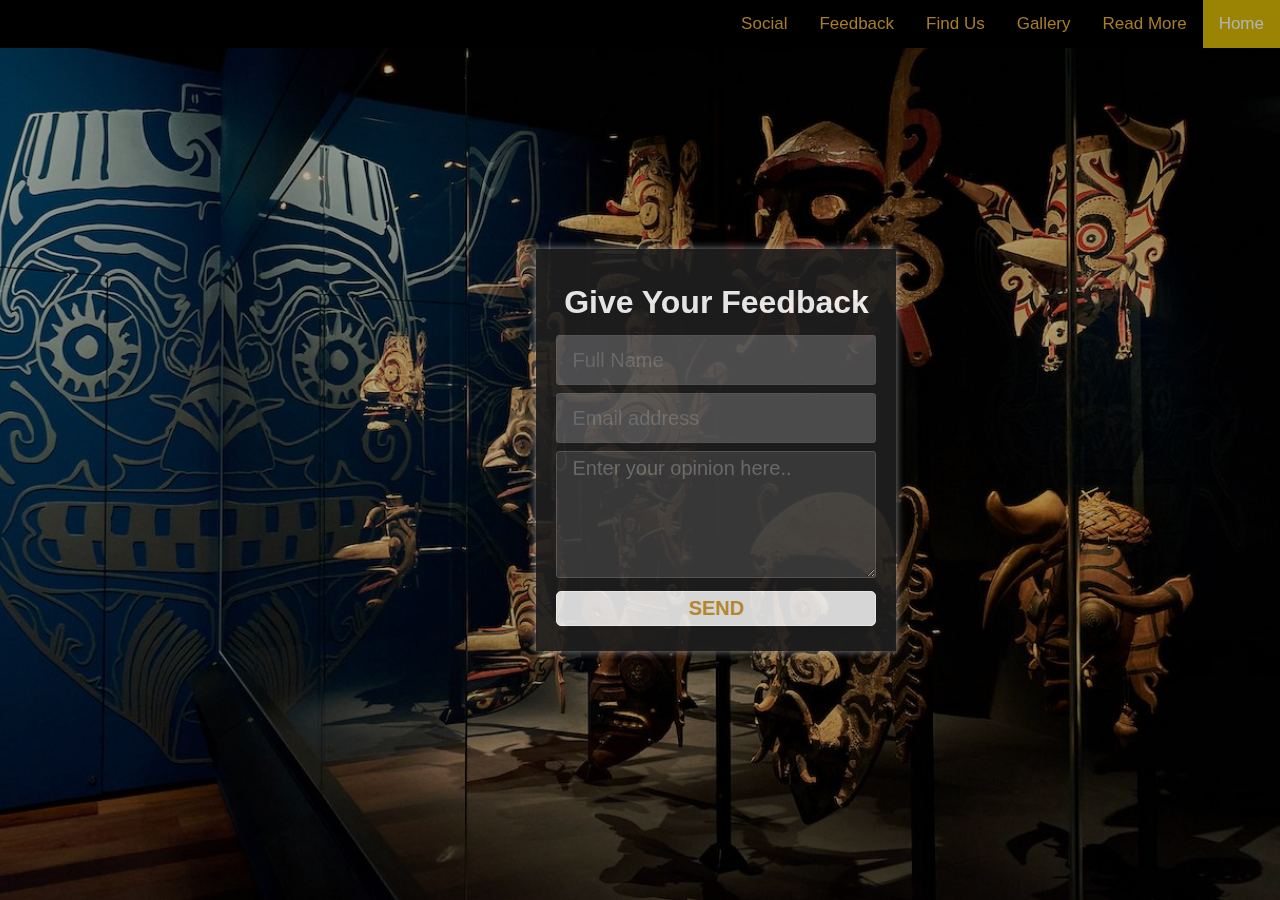
<file: feedback.html>
<!DOCTYPE html>
<html>
<head>
    <tittle>feedback form design</tittle>
    <link rel="stylesheet" type="text/css" href="feedback.css">

   
</head>
<body>
   
<section>
<div class="topnav" id="myTopnav">
    <a href="index.html"
    class="active">Home</a>
    <a href="read more.html">Read More</a>
    <a href="gallery.html">Gallery</a>
    <a href="find out.html">Find Us</a>
    <a href="feedback.html">Feedback</a>
    <a href="social media.html">Social</a>
    <a href="javascript:void(0);"
    class="icon" onclick="myFunction()">
<i class="fa fa-bars"></i>
</a>
</div>
</section>
    <div class="class">
        <form method="post" action="https://script.google.com/macros/s/AKfycby8KeD-s6NVk04L0gjNpUuAkvQoizMWPDPz72TPxZqzd8W0lALb0nIQtQdQxCaHNlmB/exec" name="feedback-form">
            <h1>Give Your Feedback</h1>
            <div class="id">
            <input type="text" name="your-name" placeholder="Full Name">
            <i class="far far-user"></i>
            <div class="id">
                <input type="email" name="your-email"  placeholder="Email address">
                <i class="far fa-envelope"></i>
            </div>
                <textarea cols="15" rows="5" name="message" placeholder="Enter your opinion here.."></textarea>
                <button>SEND</button>

              
                
            </div>
        </form>
       
    </div>

      <script src="google sheet.js"></script>

      

</body>



</html>
</file>
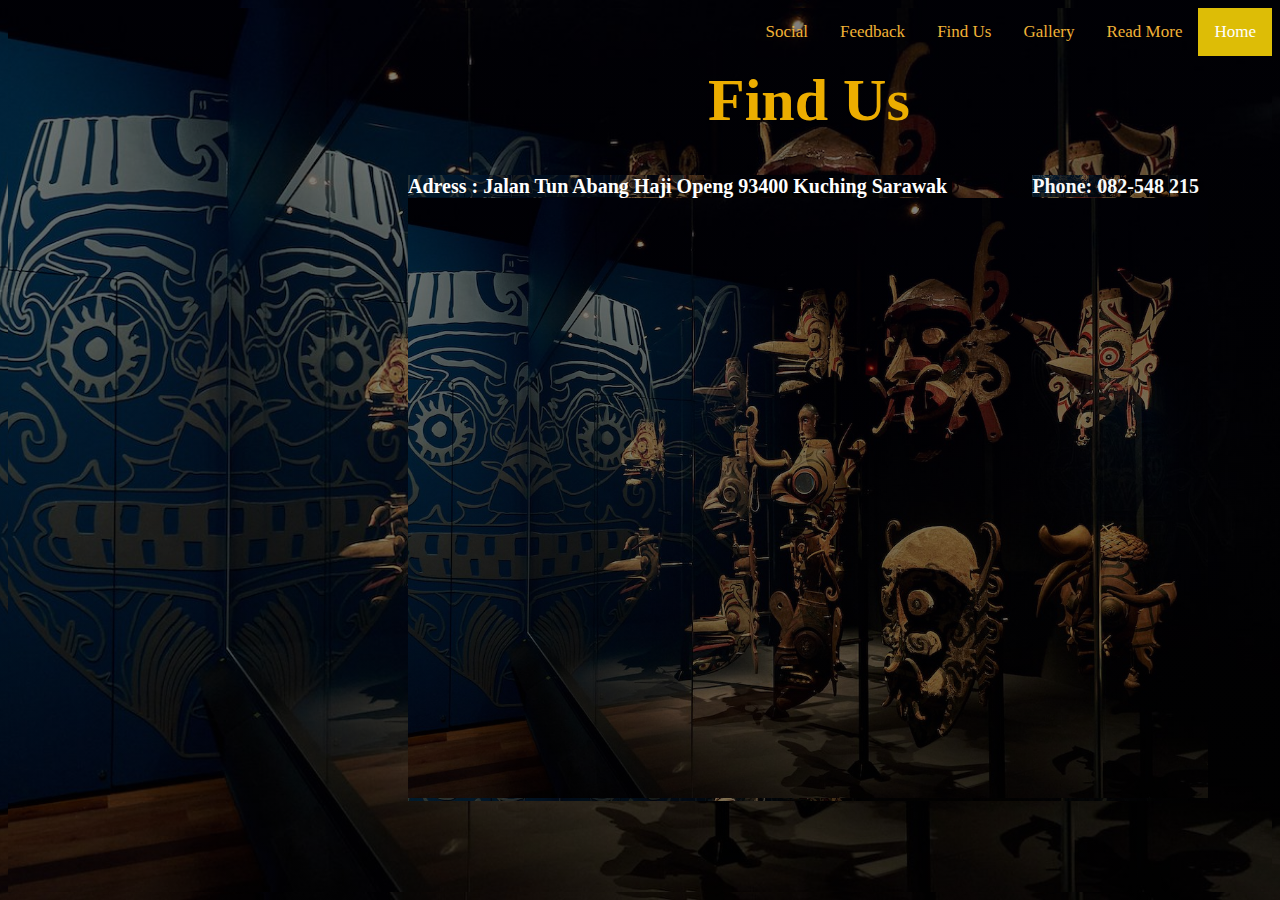
<file: find out.html>
<html>
    <head>
            <title>Find Out</title>
            <link rel="stylesheet" href="find out.css">

            <div class="topnav" id="myTopnav">
                <a href="index.html"
                class="active">Home</a>
                <a href="read more.html">Read More</a>
                <a href="gallery.html">Gallery</a>
                <a href="find out.html">Find Us</a>
                <a href="feedback.html">Feedback</a>
                <a href="social media.html">Social</a>
                <a href="javascript:void(0);"
                class="icon" onclick="myFunction()">
            <i class="fa fa-bars"></i>
            </a>
            </div>
    </head>

    <body>
        <h1>Find Us</h1>

        <p1>
            <strong>Adress :
                    Jalan Tun Abang Haji Openg 
                    93400 Kuching Sarawak
            </strong>
        </p1>

        <p2>
            <strong>Phone:
                082-548 215
            </strong>
        </p2>

        <p3><iframe src="https://www.google.com/maps/embed?pb=!1m18!1m12!1m3!1d3988.3480886587226!2d110.3398038745592!3d1.555490260881219!2m3!1f0!2f0!3f0!3m2!1i1024!2i768!4f13.1!3m3!1m2!1s0x31fba731a02a0425%3A0x79aaa9b1d4a20d4f!2sBorneo%20Cultures%20Museum!5e0!3m2!1sen!2smy!4v1698119898910!5m2!1sen!2smy" width="800" height="600" style="border:0;" allowfullscreen="" loading="lazy" referrerpolicy="no-referrer-when-downgrade"></iframe></p3>

       
      
    </body>

   
</html>
</file>
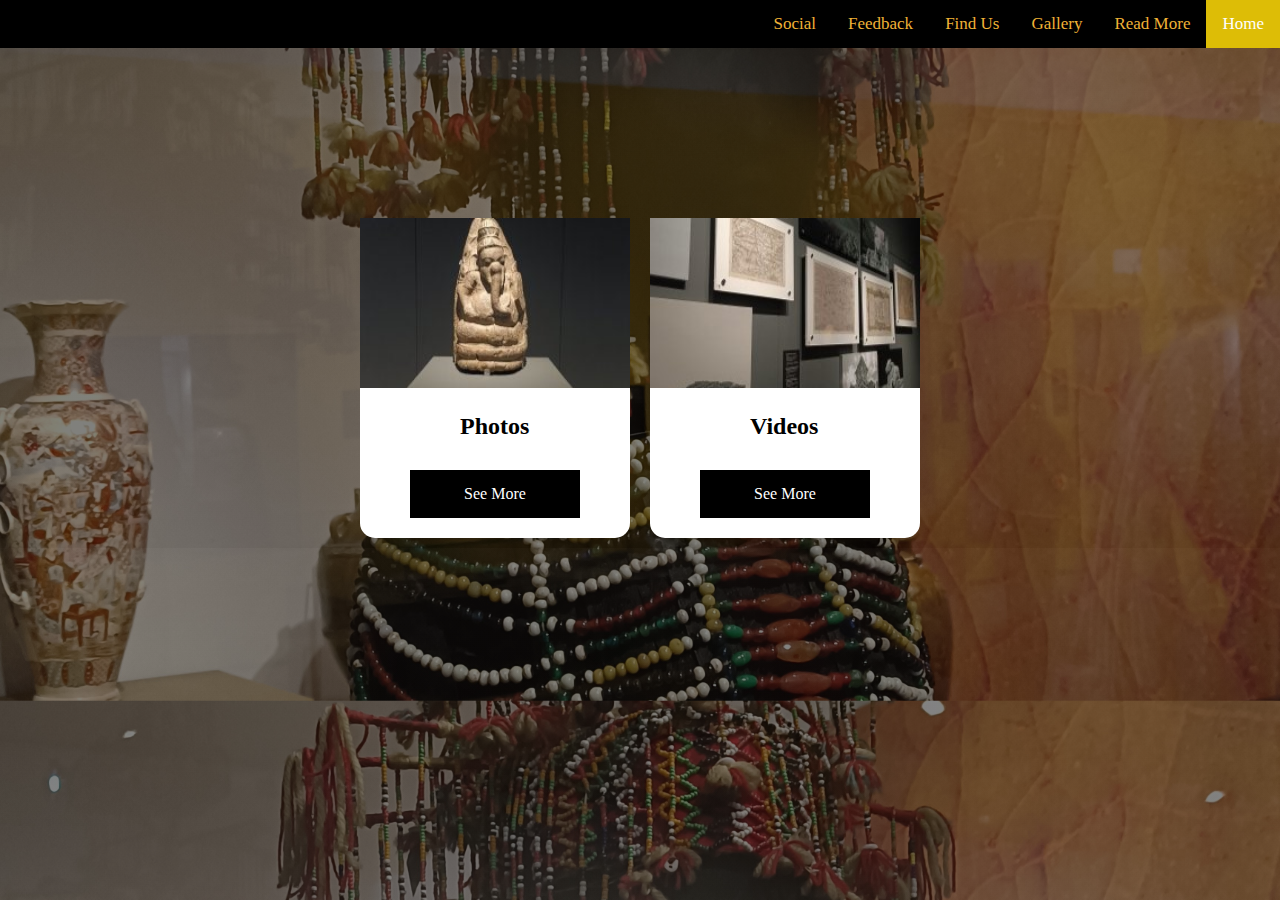
<file: gallery.html>
<!DOCTYPE html>
<html lang="en">
<head>
    <meta charset="UTF-8">
    <meta name="viewport" content="width-device-width,initial">
    <title>Responsive Card</title>
    <link rel="stylesheet" href="gallery.css">

    <div class="topnav" id="myTopnav">
        <a href="index.html"
        class="active">Home</a>
        <a href="read more.html">Read More</a>
        <a href="gallery.html">Gallery</a>
        <a href="find out.html">Find Us</a>
        <a href="feedback.html">Feedback</a>
        <a href="social media.html">Social</a>
        <a href="javascript:void(0);"
        class="icon" onclick="myFunction()">
    <i class="fa fa-bars"></i>
    </a>
    </div>
</head>

<body>

    <section class="container">
        <div class="card">
            <div class="card-image car-1"></div>
            <h2>Photos</h2>
            <a href="picture.html">See More</a>
        </div>
        <div class="card">
            <div class="card-image car-2"></div>
            <h2>Videos</h2>
            <a href="video.html">See More</a>
        </div>

    </section>
</body>


</html>
</file>
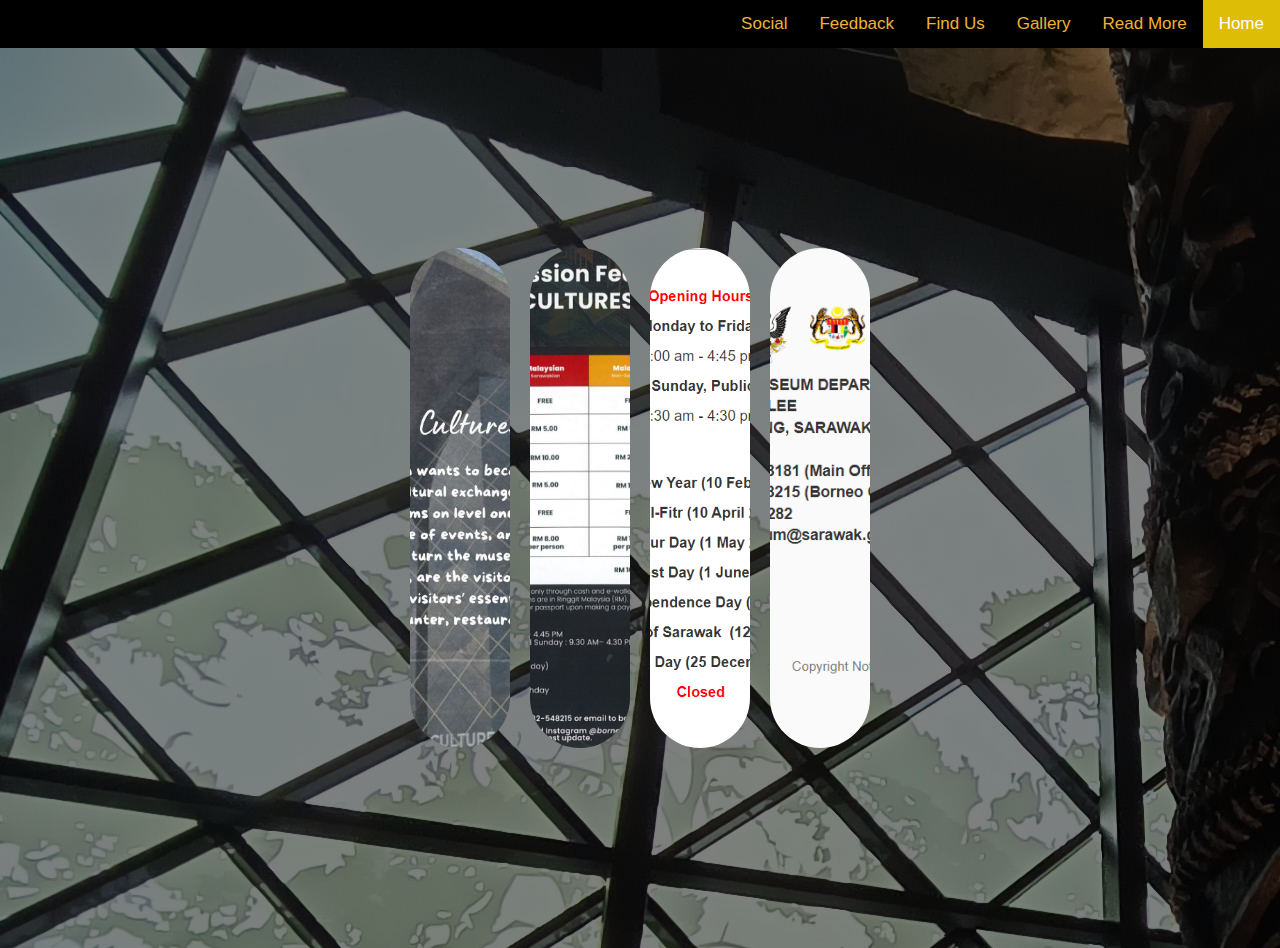
<file: read more.html>
<!DOCTYPE html>
<html>
   <head>
   <meta name="viewport" content="width=device-width,initial-scale=1.0">
   <link rel="stylesheet" href="read more.css">

   <div class="topnav" id="myTopnav">
      <a href="index.html"
      class="active">Home</a>
      <a href="read more.html">Read More</a>
      <a href="gallery.html">Gallery</a>
      <a href="find out.html">Find Us</a>
      <a href="feedback.html">Feedback</a>
      <a href="social media.html">Social</a>
      <a href="javascript:void(0);"
      class="icon" onclick="myFunction()">
  <i class="fa fa-bars"></i>
  </a>
  </div>
   </head>

   <body>
      <div class="container">
        <div class="gallery">
         <div class="img-box"><h3></h3></div>
         <div class="img-box"><h3></h3></div>
         <div class="img-box"><h3></h3></div>
         <div class="img-box"><h3></h3></div>
        </div>

        

      </div>
   


</body>
</html>
</file>
<file: feedback.css>
*{
    margin: 0;
    padding: 0;
    font-family: 'poppins',sans-serif;
    box-sizing: border-box;
    outline: none;
    color: rgb(255, 254, 254);
}
section{
    position: absolute;
    height: 100%;
    width: 100%;
    background: url(find\ out\ background.jpg);
    background-size: cover;
    background-position: center;
    filter: blur(0px) brightness(70%);
}
body{
    display: flex;
    min-height: 100vh;
    align-items: center;
    justify-content: center;
}
.class{
    width: 360px;
    background: #202020;
    box-shadow: 0 0 8px rgba(250,250,250,0.6);
    opacity: 0.9;
}
.class form{
    width: 100%;
    text-align: center;
    padding: 25px 20px;
}
form h1{
    padding: 10px 0;
}
form .id{
    position: relative;
}
.id i{
    position: absolute;
    font-size: 20px;
    top: 50%;
    right: 20px;
    transform: translateY(-50%);
}
form input{
    width: 100%;
    height: 50px;
    margin: 4px 0;
    border: 1px solid #5c5c5c;
    border-radius: 3px;
    background: #555455;
    padding: 0 15px;
    padding-right: 45px;
    font-size: 20px;
}
form textarea{
    padding: 5px 15px;
    border: 1px solid #5c5c5c;
    border-radius: 3px;
    background: #3e3e3e;
    font-size: 20px;
    width: 100%;
    margin: 4px 0;
}
form button{
    margin-top: 5px;
    color: #222;
    width: 100%;
    font-size: 20px;
    font-weight: 800;
    cursor: pointer;
    border-radius: 5px;
    transition: 0.10s ease;
    text-decoration: none;
    color: #c79736;
    padding: 5px 20px;
    border: 1px solid #ffffff;
    
    
}

form button href{
    margin-top: 5px;
    color: #222;
    width: 100%;
    font-size: 20px;
    font-weight: 800;
    cursor: pointer;
    border-radius: 5px;
    transition: 0.10s ease;
    text-decoration: none;
    color: #ffaa00;
    padding: 5px 20px;
    border: 1px solid #ffffff;
    text-decoration: none;
}
form button:hover{
    background-color: #ee9b3d;
    color: #ffffff;
}
form input:focus,
form textarea:focus{
    border: 1px solid #ec2c2c;
    color: #ffffff;
    transition: all 0.3s ease;
}
form input:focus::placeholder,
form textarea:focus::placeholder{
    padding-left: 4px;
    color: #ffffff;
    transition: all 0.3s ease;
}
ul li a{
    margin-top: 5px;
    color: #222;
    width: 100%;
    font-size: 17px;
    font-weight: 100;
    cursor: pointer;
    border-radius: 5px;
    transition: 0.10s ease;
    text-decoration: none;
    color: #c79736;
    padding: 5px 20px;
    border: 1px solid #ffffff;
}
ul li a:hover{
    background-color: #fefdfd;
    color: #fca210;
}

.topnav{
    background-color: #000000;
    overflow: hidden;
    
  }
  
  .topnav a{
    float: right;
    display: block;
    color: #f0b236;
    text-align: center;
    padding: 14px 16px;
    text-decoration: none;
    font-size: 17px;
  }
  
  .topnav a:hover {
    background-color: #ddd;
    color: black;
  }
  
  .topnav a.active {
    background-color: #ddbd06;
    color: white;
  }
  
  .topnav .icon{
    display: none;
  }
</file>
<file: find out.css>
*{
    background-image: linear-gradient(rgba(0, 0, 9, 0.5), rgba(1, 1, 1, 0.5)), url("find\ out\ background.jpg");
    background-size: cover;
    background-position: center;
    
    
}
body h1{
    margin-top: 10px;
    margin-left: 700px;
    font-style: serif;
    font-size: 60px;
    color: rgb(236, 173, 0);
    background-image: none;
}
body p1{
    margin-left: 400px;
    color: rgb(255, 255, 255);
    font-size: 20px;
    text-decoration: none;

} 
body p2{
    margin-left: 80px;
    color: rgb(248, 250, 250);
    font-size: 20px;
    text-decoration: none;
}
body p3{
    margin-left: 400px;
    text-decoration: none;
}
body p4{
    size: 100px;
    position: inherit;
    text-decoration: none;
}


.topnav{
  background-color: #000000;
  overflow: auto;
  background: local;

}

.topnav a{
  float: right;
  display: block;
  color: #f0b236;
  text-align: center;
  padding: 14px 16px;
  text-decoration: none;
  font-size: 17px;
  background:none;
  background-repeat: no-repeat;
 
}

.topnav a:hover {
  background-color: #ddd;
  color: black;
}

.topnav a.active {
  background-color: #ddbd06;
  color: white;
}

.topnav .icon{
  display: none;
}
</file>
<file: gallery.css>
*{
    box-sizing: border-box;
    padding: 0;
    margin: 0;
}

body{
    background: linear-gradient(rgba(9, 9, 9, 0.5), rgba(0, 0, 0, 0.5)),url(62.jpg);
    background-size: cover;
    background-position: center;
    
}

.container{
    display: flex;
    justify-content: center;
    flex-wrap: nowrap;
    margin-top: 160px;
}

.card{
    background: white;
    width: 270px;
    margin: 10px;
    border-radius: 15px;
}

.card-image{
    height: 170px;
    margin-bottom: 15px;
    background-size: cover;
}

.car-1{
    background-image: url(9.jpg);

}

.car-2{
    background-image: url(10.jpg);

}

.card h2{
    padding: 10px;
    margin-left: 90px;
}


.card a{
    background-color: rgb(0, 0, 0);
    color: white;
    padding: 15px 20px;
    display: block;
    text-align: center;
    margin: 20px 50px;
    text-decoration: none;
}

.card:hover{
    background-color: rgb(62,62,62);
    color: white;
    cursor: pointer;
    transform: scale(1.03);
    transition: all 1s ease;
}

.topnav{
  background-color: #000000;
  overflow: hidden;
}

.topnav a{
  float: right;
  display: block;
  color: #f0b236;
  text-align: center;
  padding: 14px 16px;
  text-decoration: none;
  font-size: 17px;
}

.topnav a:hover {
  background-color: #ddd;
  color: black;
}

.topnav a.active {
  background-color: #ddbd06;
  color: white;
}

.topnav .icon{
  display: none;
}
</file>
<file: read more.css>
*{
    margin: 0;
    padding: 0;
    font-family: 'poppins',sans-serif;
    box-sizing: border-box;
}

.container{
    width: 100%;
    height: 100vh;
    background: linear-gradient(rgba(9, 9, 9, 0.5), rgba(0, 0, 0, 0.5)),url("40.jpg");
    display: flex;
    align-items: center;
    justify-content: center;
    
}
.gallery{
    display: flex;
    align-items: center;
    justify-content: center;
}
.img-box{
    width: 100px;
    height: 500px;
    margin: 10px;
    border-radius: 50px;
    background: url(info.jpeg);
    background-size: cover;
    background-position: center;
    position: relative;
    transition: width 0.5s;
}
.img-box:nth-child(2){
    background: url(fees.png);
    background-size: cover;
    background-position: center;
}
.img-box:nth-child(3){
    background: url(opening\ hours.png);
    background-size: cover;
    background-position: center;
}
.img-box:nth-child(4){
    background: url(info1.png);
    background-size: cover;
    background-position: center;
}

.img-box h3{
    color: #4c3b12;
    -webkit-text-stroke-width:1px;
    -webkit-text-stroke-color:  #907a4e;
    position: absolute;
    bottom: 0;
    left: 30px;
    opacity: 0;
    transition: bottom 0.5s, opacity 0.5s;
}
.img-box:hover{
    width: 400px;
    cursor: pointer;
}
.img-box:hover h3{
    opacity: 1;
    bottom: 25px;
}


.topnav{
  background-color: #000000;
  overflow: hidden;
}

.topnav a{
  float: right;
  display: block;
  color: #f0b236;
  text-align: center;
  padding: 14px 16px;
  text-decoration: none;
  font-size: 17px;
}

.topnav a:hover {
  background-color: #ddd;
  color: black;
}

.topnav a.active {
  background-color: #ddbd06;
  color: white;
}

.topnav .icon{
  display: none;
}
</file>
